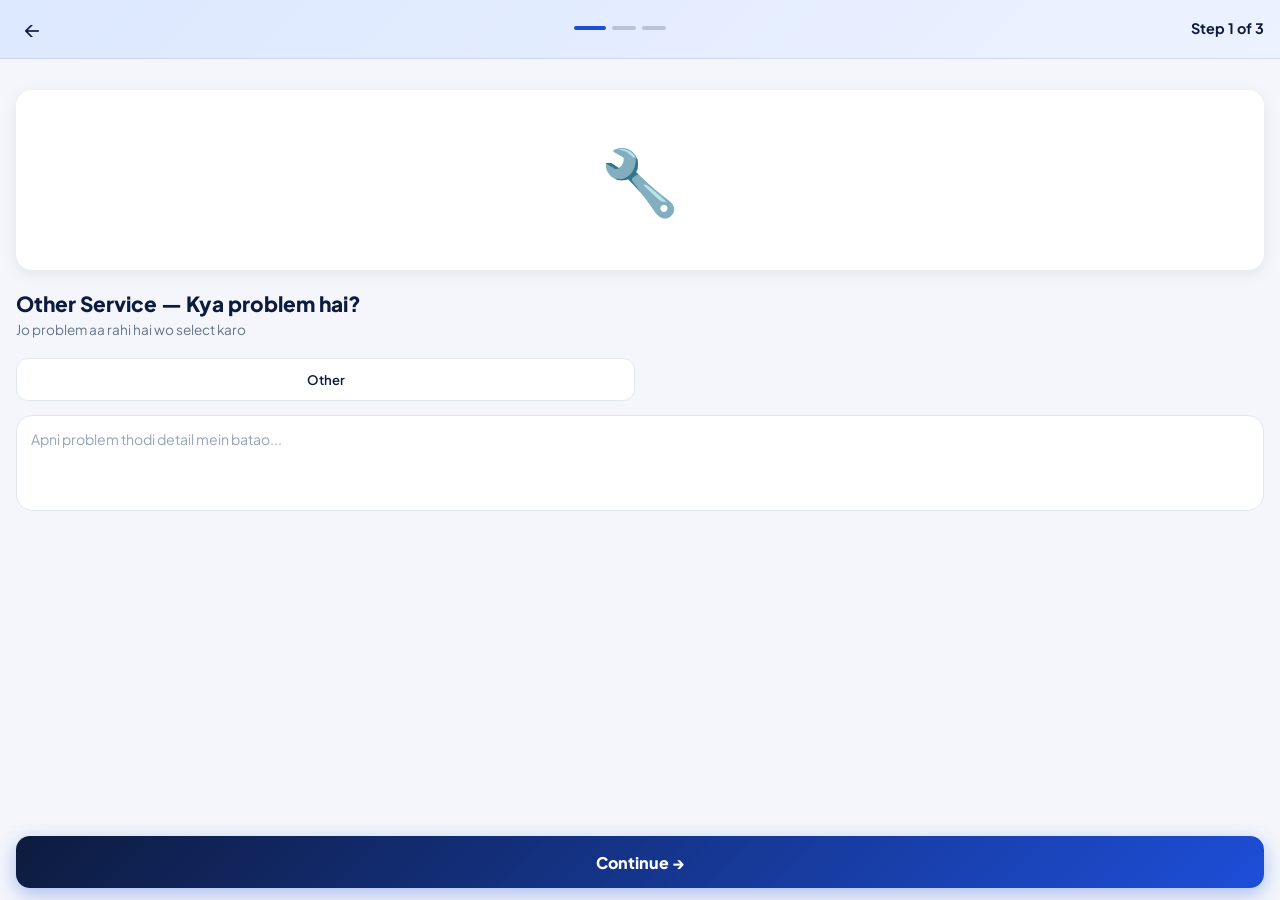
<file: frontend/booking.html>
<!DOCTYPE html>
<html lang="en">
<head>
<meta charset="UTF-8">
<meta name="viewport" content="width=device-width, initial-scale=1.0, viewport-fit=cover">
<title>Book Service — Kwikar</title>
<link href="https://fonts.googleapis.com/css2?family=Plus+Jakarta+Sans:wght@400;500;600;700;800&display=swap" rel="stylesheet">
<style>
*,*::before,*::after{box-sizing:border-box;margin:0;padding:0}
:root{
  --navy:#0d1b3e;--blue:#1d4ed8;--light:#dce8ff;--bg:#f4f6fb;
  --white:#fff;--sub:#64748b;--border:#e2e8f0;--green:#16a34a;--red:#ef4444;
  --r:16px;--safe-top:env(safe-area-inset-top);--safe-bot:env(safe-area-inset-bottom);
}
html{scroll-behavior:smooth}
body{font-family:'Plus Jakarta Sans',sans-serif;background:var(--bg);color:var(--navy);min-height:100vh;-webkit-tap-highlight-color:transparent}
button{font-family:inherit;cursor:pointer}
input,textarea,select{font-family:inherit}

/* ── HEADER ── */
.bk-header{
  position:fixed;top:0;left:0;right:0;z-index:100;
  background:linear-gradient(135deg,#dce8ff,#ecf2ff);
  padding:calc(10px + var(--safe-top)) 16px 12px;
  display:flex;align-items:center;justify-content:space-between;
  border-bottom:1px solid rgba(13,27,62,.1);
}
.bk-back{background:none;border:none;font-size:1.4rem;color:var(--navy);padding:4px 8px;border-radius:8px}
.bk-back:active{background:rgba(13,27,62,.08)}
.bk-title{font-size:.9rem;font-weight:700;color:var(--navy)}
.bk-progress{display:flex;align-items:center;gap:6px}
.bk-dot{width:24px;height:4px;border-radius:4px;background:rgba(13,27,62,.2);transition:all .3s}
.bk-dot.active{background:var(--blue);width:32px}
.bk-dot.done{background:var(--navy)}

/* ── PAGE WRAPPER ── */
.bk-page{
  padding-top:calc(70px + var(--safe-top));
  padding-bottom:calc(100px + var(--safe-bot));
  min-height:100vh;
}

/* ── STEP ── */
.step{display:none;padding:20px 16px 0;animation:fadeUp .35s ease both}
.step.active{display:block}
@keyframes fadeUp{from{opacity:0;transform:translateY(16px)}to{opacity:1;transform:none}}

/* ── APPLIANCE IMAGE ── */
.app-img-wrap{
  width:100%;background:var(--white);border-radius:var(--r);
  display:flex;align-items:center;justify-content:center;
  height:180px;overflow:hidden;margin-bottom:20px;
  box-shadow:0 4px 16px rgba(13,27,62,.08);
}
.app-img-wrap img{max-width:100%;max-height:100%;object-fit:contain}
.app-emoji{font-size:4rem}
.step-heading{font-size:1.3rem;font-weight:800;color:var(--navy);margin-bottom:4px}
.step-sub{font-size:.85rem;color:var(--sub);margin-bottom:20px}

/* ── ISSUE CHIPS ── */
.issues-grid{display:grid;grid-template-columns:1fr 1fr;gap:10px;margin-bottom:14px}
.issue-chip{
  background:var(--white);border:1.5px solid var(--border);
  border-radius:12px;padding:12px 10px;font-size:.82rem;font-weight:600;
  color:var(--navy);text-align:center;transition:all .2s;
}
.issue-chip.selected{background:var(--navy);border-color:var(--navy);color:var(--white)}
.issue-chip:active{transform:scale(.97)}

/* ── OTHER TEXTAREA ── */
.other-box{
  display:none;margin-bottom:14px;
  background:var(--white);border-radius:var(--r);
  border:1.5px solid var(--border);overflow:hidden;
}
.other-box.show{display:block}
.other-box textarea{
  width:100%;border:none;outline:none;padding:14px;
  font-family:inherit;font-size:.88rem;color:var(--navy);
  background:transparent;resize:none;min-height:90px;
}
.other-box textarea::placeholder{color:#94a3b8}

/* ── FIXED BOTTOM BUTTON ── */
.bk-footer{
  position:fixed;bottom:0;left:0;right:0;
  padding:12px 16px calc(12px + var(--safe-bot));
  background:linear-gradient(to top,var(--bg) 80%,transparent);
  z-index:99;
}
.bk-btn{
  width:100%;height:52px;background:linear-gradient(135deg,var(--navy),var(--blue));
  color:var(--white);border:none;border-radius:14px;
  font-size:1rem;font-weight:800;
  box-shadow:0 6px 20px rgba(29,78,216,.35);
  transition:all .2s;
}
.bk-btn:active{transform:scale(.98)}
.bk-btn:disabled{opacity:.5;cursor:not-allowed}

/* ── SCHEDULE STEP ── */
.days-scroll{display:flex;gap:8px;overflow-x:auto;padding-bottom:4px;margin-bottom:18px;scrollbar-width:none}
.days-scroll::-webkit-scrollbar{display:none}
.day-chip{
  flex-shrink:0;min-width:64px;padding:10px 8px;border-radius:12px;
  background:var(--white);border:1.5px solid var(--border);
  text-align:center;cursor:pointer;transition:all .2s;
}
.day-chip .day-name{font-size:.7rem;font-weight:600;color:var(--sub)}
.day-chip .day-date{font-size:.85rem;font-weight:800;color:var(--navy)}
.day-chip.selected{background:var(--navy);border-color:var(--navy)}
.day-chip.selected .day-name,.day-chip.selected .day-date{color:var(--white)}

.slots-list{display:flex;flex-direction:column;gap:10px}
.slot-item{
  background:var(--white);border:1.5px solid var(--border);
  border-radius:12px;padding:14px 16px;
  display:flex;align-items:center;justify-content:space-between;
  cursor:pointer;transition:all .2s;
}
.slot-item.selected{border-color:var(--blue);background:#eff6ff}
.slot-item.disabled{opacity:.4;cursor:not-allowed;background:#f8fafc}
.slot-time{font-size:1rem;font-weight:700;color:var(--navy)}
.slot-avail{font-size:.75rem;font-weight:600;color:var(--green)}
.slot-avail.na{color:#94a3b8}
.slot-radio{width:20px;height:20px;border-radius:50%;border:2px solid var(--border);flex-shrink:0;transition:all .2s;display:flex;align-items:center;justify-content:center}
.slot-item.selected .slot-radio{border-color:var(--blue);background:var(--blue)}
.slot-item.selected .slot-radio::after{content:'';width:8px;height:8px;border-radius:50%;background:#fff}

/* ── NOTIFY BANNER ── */
.notify-banner{
  display:flex;align-items:center;gap:12px;
  background:linear-gradient(135deg,#0d1b3e,#1d4ed8);
  border-radius:14px;padding:14px 16px;
  box-shadow:0 6px 20px rgba(29,78,216,.35);
}
.notify-icon{font-size:1.5rem;flex-shrink:0}
.notify-title{font-size:.95rem;font-weight:800;color:#fff;margin-bottom:2px}
.notify-sub{font-size:.75rem;color:rgba(255,255,255,.75);line-height:1.4}

/* ── BOOKING LOGIN MODAL ── */
.bk-login-overlay{
  position:fixed;inset:0;z-index:400;
  background:rgba(13,27,62,.65);
  display:none;align-items:flex-end;justify-content:center;
}
.bk-login-overlay.show{display:flex;animation:fadeIn .25s ease}
.bk-login-sheet{
  background:var(--white);border-radius:24px 24px 0 0;
  padding:28px 20px calc(28px + var(--safe-bot));
  width:100%;max-width:480px;
  animation:slideUp .35s cubic-bezier(.2,1,.4,1) both;
}
@keyframes slideUp{from{transform:translateY(100%)}to{transform:none}}
.bk-login-badge{
  display:inline-block;background:#fff3e0;color:#b45309;
  font-size:.72rem;font-weight:700;border-radius:20px;
  padding:4px 12px;margin-bottom:14px;
}
.bk-login-sheet h3{font-size:1.15rem;font-weight:800;color:var(--navy);margin-bottom:4px}
.bk-login-sheet p{font-size:.82rem;color:var(--sub);margin-bottom:20px;line-height:1.5}
.bk-login-input{
  width:100%;height:50px;border:1.5px solid var(--border);border-radius:12px;
  padding:0 14px;font-size:.95rem;color:var(--navy);background:var(--bg);
  outline:none;transition:border .2s;margin-bottom:10px;font-family:inherit;
}
.bk-login-input:focus{border-color:var(--blue);background:var(--white);box-shadow:0 0 0 3px rgba(29,78,216,.1)}
.bk-login-err{font-size:.78rem;color:var(--red);min-height:18px;margin-bottom:8px}
.bk-login-btn{
  width:100%;height:50px;background:linear-gradient(135deg,var(--navy),var(--blue));
  color:var(--white);border:none;border-radius:12px;
  font-size:1rem;font-weight:800;transition:all .2s;font-family:inherit;
}
.bk-login-btn:active{transform:scale(.98)}
.bk-login-btn:disabled{opacity:.5;cursor:not-allowed}
.bk-login-register{text-align:center;margin-top:14px;font-size:.8rem;color:var(--sub)}
.bk-login-register a{color:var(--blue);font-weight:700;text-decoration:none}

/* ── SLOT SKELETON ── */
.slot-skeleton{cursor:default!important;pointer-events:none}
.skel-line{border-radius:6px;background:linear-gradient(90deg,#e2e8f0 25%,#f1f5f9 50%,#e2e8f0 75%);background-size:200% 100%;animation:shimmer 1.4s infinite}
@keyframes shimmer{0%{background-position:200% 0}100%{background-position:-200% 0}}

/* ── ADDRESS STEP ── */
.addr-form{display:flex;flex-direction:column;gap:14px}
.addr-field{display:flex;flex-direction:column;gap:5px}
.addr-field label{font-size:.78rem;font-weight:700;color:var(--navy)}
.addr-field input,.addr-field textarea{
  border:1.5px solid var(--border);border-radius:12px;
  padding:12px 14px;font-size:.9rem;color:var(--navy);
  background:var(--white);outline:none;transition:border .2s;
}
.addr-field textarea{resize:none;min-height:80px}
.addr-field input:focus,.addr-field textarea:focus{border-color:var(--blue);box-shadow:0 0 0 3px rgba(29,78,216,.1)}

/* ── OVERLAY POPUP ── */
.overlay{
  position:fixed;inset:0;z-index:300;
  background:rgba(13,27,62,.6);
  display:none;align-items:center;justify-content:center;
  padding:20px;
}
.overlay.show{display:flex;animation:fadeIn .25s ease}
@keyframes fadeIn{from{opacity:0}to{opacity:1}}

/* ── UNDERSTAND POPUP ── */
.understand-box{
  background:var(--white);border-radius:20px;
  padding:24px 20px;text-align:center;
  max-width:260px;width:100%;
  animation:popIn .35s cubic-bezier(.2,1.5,.4,1) both;
}
@keyframes popIn{from{opacity:0;transform:scale(.8)}to{opacity:1;transform:none}}
.understand-box .emoji{margin-bottom:12px;display:flex;justify-content:center}
.understand-box h3{font-size:1.2rem;font-weight:800;color:var(--navy)}

/* ── INFO POPUP (user info + profession) ── */
.info-box{
  background:var(--white);border-radius:24px;
  padding:28px 20px;max-width:420px;width:100%;
  animation:popIn .35s cubic-bezier(.2,1.5,.4,1) both;
}
.info-box h3{font-size:1.1rem;font-weight:800;color:var(--navy);margin-bottom:4px}
.info-box p{font-size:.8rem;color:var(--sub);margin-bottom:18px;line-height:1.5}
.info-input{
  width:100%;height:48px;border:1.5px solid var(--border);border-radius:12px;
  padding:0 14px;font-size:.9rem;color:var(--navy);background:var(--bg);
  outline:none;transition:border .2s;margin-bottom:10px;
}
.info-input:focus{border-color:var(--blue);background:var(--white)}
.info-btn{
  width:100%;height:48px;background:linear-gradient(135deg,var(--navy),var(--blue));
  color:var(--white);border:none;border-radius:12px;
  font-size:.95rem;font-weight:800;margin-top:6px;
  transition:all .2s;
}

/* ── SUCCESS / FAIL POPUP ── */
.result-box{
  background:var(--white);border-radius:24px;
  padding:32px 20px;text-align:center;max-width:360px;width:100%;
  animation:popIn .35s cubic-bezier(.2,1.5,.4,1) both;
}
.result-box .r-emoji{font-size:3rem;margin-bottom:10px}
#failOverlay .result-box{padding:0 20px 22px;max-width:340px}
#failOverlay .result-box .r-emoji{
  margin:10px -20px -10px;
  height:95px;
  border-radius:24px 24px 0 0;
  overflow:hidden;
  display:flex;align-items:flex-start;justify-content:center;
  position:relative;z-index:1;
}
#failOverlay .result-box .r-emoji img{
  width:auto;height:100%;
  object-fit:contain;
  object-position:center top;
}
#failOverlay .result-box h3{position:relative;z-index:2;font-size:.95rem;margin-top:8px;margin-bottom:4px}
.result-box h3{font-size:1.2rem;font-weight:800;color:var(--navy);margin-bottom:8px}
.result-box p{font-size:.85rem;color:var(--sub);line-height:1.4;margin-bottom:8px}
.result-box .r-sub{font-size:.82rem;font-weight:700;color:var(--navy);margin-bottom:8px}
.r-btns{display:flex;gap:10px}
.r-btn{flex:1;height:44px;border:none;border-radius:12px;font-size:.88rem;font-weight:700;transition:all .2s}
.r-btn.yes{background:var(--navy);color:#fff}
.r-btn.no{background:var(--bg);color:var(--navy);border:1.5px solid var(--border)}
.r-close{
  margin-top:14px;width:100%;height:44px;
  background:var(--navy);color:#fff;border:none;
  border-radius:12px;font-size:.9rem;font-weight:700;
}

@media(max-width:400px){
  .app-img-wrap{height:180px}
  .svc-name-title{font-size:1.05rem}
  .step-heading{font-size:1rem}
  .bk-btn{height:46px;font-size:.9rem}
}
</style>
</head>
<body>

<!-- HEADER -->
<header class="bk-header">
  <button class="bk-back" onclick="goBack()">&#8592;</button>
  <div class="bk-progress">
    <div class="bk-dot active" id="dot1"></div>
    <div class="bk-dot" id="dot2"></div>
    <div class="bk-dot" id="dot3"></div>
  </div>
  <div class="bk-title" id="stepLabel">Step 1 of 3</div>
</header>

<div class="bk-page">

  <!-- STEP 1: ISSUE SELECTION -->
  <div class="step active" id="step1">
    <div class="app-img-wrap" id="appImgWrap"></div>
    <h2 class="step-heading" id="serviceHeading">Kya problem hai?</h2>
    <p class="step-sub">Jo problem aa rahi hai wo select karo</p>
    <div class="issues-grid" id="issuesGrid"></div>
    <div class="other-box" id="otherBox">
      <textarea id="otherText" placeholder="Apni problem thodi detail mein batao..."></textarea>
    </div>
  </div>

  <!-- STEP 2: SCHEDULE -->
  <div class="step" id="step2">
    <h2 class="step-heading">Time Slot Select karo</h2>
    <p class="step-sub">Apni suvidha ke anusaar time aur din select karo</p>
    <div class="days-scroll" id="daysScroll"></div>
    <div class="slots-list" id="slotsList"></div>
  </div>

  <!-- STEP 3: ADDRESS -->
  <div class="step" id="step3">
    <h2 class="step-heading">Aapka Address</h2>
    <p class="step-sub">Technician ko kahaan aana hai?</p>
    <div class="addr-form">
      <div class="addr-field">
        <label>Poora Address *</label>
        <textarea id="fullAddress" placeholder="Ghar no., gali, mohalla, shehar..."></textarea>
      </div>
      <div class="addr-field">
        <label>Pincode *</label>
        <input type="tel" id="pincode" maxlength="6" inputmode="numeric" placeholder="6-digit pincode">
      </div>
    </div>
  </div>

</div>

<!-- FIXED BOTTOM BUTTON -->
<div class="bk-footer">
  <button class="bk-btn" id="mainBtn" onclick="handleContinue()">Continue →</button>
  <div id="notifyBanner" style="display:none">
    <div class="notify-banner">
      <span class="notify-icon">🔔</span>
      <div>
        <div class="notify-title">You will be notified soon</div>
        <div class="notify-sub">Jaise hi technician available hoga, aapko notify kar denge</div>
      </div>
    </div>
  </div>
</div>

<!-- POPUP: UNDERSTAND (2 sec) -->
<div class="overlay" id="understandOverlay">
  <div class="understand-box">
    <div class"emoji">
      <img src="images/tech-thumbsup.png" alt="Technician" style="width:100px;height:100px;object-fit:contain">
    </div>
    <h3>Main aap ki problem ko samajh gaya!</h3>
  </div>
</div>

<!-- POPUP: USER INFO -->
<div class="overlay" id="userInfoOverlay">
  <div class="info-box">
    <h3>Aapka Introduction</h3>
    <p>Aapki booking ke liye thodi basic jaankari chahiye</p>
    <input class="info-input" type="text" id="userName" placeholder="Your Name*">
    <input class="info-input" type="tel" id="userPhone" maxlength="10" inputmode="numeric" placeholder="Mobile Number *">
    <button class="info-btn" onclick="submitUserInfo()">Continue →</button>
  </div>
</div>

<!-- POPUP: PROFESSION -->
<div class="overlay" id="professionOverlay">
  <div class="info-box">
    <h3>Aapka Profession</h3>
    <p>Apna profession batao, taki hum aapke liye sahi technician bhej sakein</p>
    <input class="info-input" type="text" id="userProfession" placeholder="Jaise: Teacher, Doctor, Business...">
    <button class="info-btn" onclick="submitProfession()">Continue →</button>
  </div>
</div>

<!-- POPUP: BOOKING SUCCESS -->
<div class="overlay" id="successOverlay">
  <div class="result-box">
    <div class="r-emoji">✅</div>
    <h3>Booking Ho Gayi!</h3>
    <p>Hamara verified technician <strong>60 minute</strong> mein aapke darwaze par aa jayega. Aapke phone par confirmation SMS bheja jayega.</p>
    <button class="r-close" onclick="window.location.href='index.html'">Back to Home Page</button>
  </div>
</div>

<!-- POPUP: SERVICE NOT AVAILABLE -->
<div class="overlay" id="failOverlay">
  <div class="result-box">
    <div class="r-emoji"><img src="images/tech-sad.png" alt=""></div>
    <h3>Sorry!</h3>
    <p>Abhi aapke area mein service available nahi hai!</p>
    <div class="r-sub">Kya aap apne area mein hamari service chahte hain?</div>
    <div class="r-btns">
      <button class="r-btn yes" onclick="saveFeedback(1)">Yes!</button>
      <button class="r-btn no" onclick="saveFeedback(0)">No</button>
    </div>
  </div>
</div>

<!-- POPUP: REVIEW YES — Thank you -->
<div class="overlay" id="reviewYesOverlay">
  <div class="result-box">
    <div class="r-emoji">🙏</div>
    <h3>Shukriya!</h3>
    <p>Aapka review humein bahut help karta hai. Hum jald hi aapke area mein service launch karenge!</p>
    <button class="r-close" onclick="window.location.href='index.html'">Go Back to Homepage →</button>
  </div>
</div>

<!-- BOOKING LOGIN / REGISTER MODAL -->
<div class="bk-login-overlay" id="bkLoginOverlay">
  <div class="bk-login-sheet">
    <div class="bk-login-badge">Booking ke liye zaroori</div>

    <!-- ── LOGIN VIEW ── -->
    <div id="bkLoginView">
      <h3>Login Karo</h3>
      <p>Time slot book karne ke liye pehle login karo</p>
      <input class="bk-login-input" type="tel" id="bkLoginPhone" maxlength="10" inputmode="numeric" placeholder="10-digit mobile number">
      <input class="bk-login-input" type="tel" id="bkLoginPin" maxlength="4" inputmode="numeric" placeholder="4-digit PIN">
      <div class="bk-login-err" id="bkLoginErr"></div>
      <button class="bk-login-btn" id="bkLoginBtn" onclick="bkLoginSubmit()">Login Karo →</button>
      <div class="bk-login-register">Naya account? <a href="javascript:void(0)" onclick="bkShowRegister()">Register karo</a></div>
    </div>

    <!-- ── REGISTER STEP 1: Name + Phone ── -->
    <div id="bkRegStep1" style="display:none">
      <h3>Register Karo</h3>
      <p>Apna account banao aur booking karo</p>
      <input class="bk-login-input" type="text"  id="bkRegName"  placeholder="Aapka naam *">
      <input class="bk-login-input" type="tel"   id="bkRegPhone" maxlength="10" inputmode="numeric" placeholder="10-digit mobile number *">
      <input class="bk-login-input" type="email" id="bkRegEmail" placeholder="Email (optional)">
      <div class="bk-login-err" id="bkRegErr1"></div>
      <button class="bk-login-btn" onclick="bkRegNext1()">Continue →</button>
      <div class="bk-login-register">Pehle se account hai? <a href="javascript:void(0)" onclick="bkShowLogin()">Login karo</a></div>
    </div>

    <!-- ── REGISTER STEP 2: Address ── -->
    <div id="bkRegStep2" style="display:none">
      <h3>Aapka Address</h3>
      <p>Technician ko kahaan aana hai?</p>
      <input class="bk-login-input" type="text" id="bkRegAddress" placeholder="Poora address (ghar no., gali, mohalla) *">
      <input class="bk-login-input" type="text" id="bkRegCity"    placeholder="Shehar / area *">
      <input class="bk-login-input" type="tel"  id="bkRegPincode" maxlength="6" inputmode="numeric" placeholder="6-digit pincode *">
      <div class="bk-login-err" id="bkRegErr2"></div>
      <button class="bk-login-btn" onclick="bkRegNext2()">Continue →</button>
      <div class="bk-login-register"><a href="javascript:void(0)" onclick="bkRegBack1()">← Wapas jao</a></div>
    </div>

    <!-- ── REGISTER STEP 3: PIN ── -->
    <div id="bkRegStep3" style="display:none">
      <h3>PIN Set Karo</h3>
      <p>Yeh 4-digit PIN login ke liye use hoga</p>
      <input class="bk-login-input" type="tel" id="bkRegPin"        maxlength="4" inputmode="numeric" placeholder="4-digit PIN banao *">
      <input class="bk-login-input" type="tel" id="bkRegPinConfirm" maxlength="4" inputmode="numeric" placeholder="PIN dobara daalo *">
      <div class="bk-login-err" id="bkRegErr3"></div>
      <button class="bk-login-btn" id="bkRegBtn" onclick="bkRegSubmit()">Register &amp; Book Karo →</button>
      <div class="bk-login-register"><a href="javascript:void(0)" onclick="bkRegBack2()">← Wapas jao</a></div>
    </div>
  </div>
</div>

<!-- POPUP: REVIEW NO — Sorry -->
<div class="overlay" id="reviewNoOverlay">
  <div class="result-box">
    <div class="r-emoji">💙</div>
    <h3>Koi baat nahi!</h3>
    <p>Humein maafi chahiye ki hum aapko disappoint kar rahe hain. Hum apni service ko aur behtar banane ki koshish karenge!</p>
    <button class="r-close" onclick="window.location.href='index.html'">Go Back to Homepage →</button>
  </div>
</div>

<script>
const _BASE = window.location.pathname
  .replace(/\/frontend\/.*$/, '')
  .replace(/\/[^/]*\.html$/, '')
  .replace(/\/$/, '');
const API = _BASE + '/backend/booking_api.php';

const SERVICES = {
  ac:       { name:'AC Service',             img:'images/ac-repair.png' },
  fridge:   { name:'Refrigerator Service',   img:'images/fridge-repair.png' },
  washing:  { name:'Washing Machine Service',img:'images/wm-repair.png' },
  tv:       { name:'TV Repair',              img:'images/tv-repair.png' },
  ro:       { name:'RO Purifier Service',    img:'images/ro-repair.png' },
  geyser:   { name:'Geyser Repair',          img:'images/geyser-repair.png' },
  microwave:{ name:'Microwave Repair',       img:'images/microwave-repair.png' },
  other:    { name:'Other Service',          img:null }
};

const ISSUES = {
  ac:       ['Cooling Nahi Ho Raha','Gas Refill Chahiye','Deep Cleaning','Awaz Aa Rahi Hai','Paani Tapak Raha Hai','Start Nahi Ho Raha','Remote Kaam Nahi Kar Raha','Other'],
  fridge:   ['Thanda Nahi Kar Raha','Paani Tapak Raha Hai','Awaz Aa Rahi Hai','Compressor Issue','Baraf Nahi Ban Raha','Door Seal Kharab','Other'],
  washing:  ['Spin Nahi Kar Raha','Paani Nahi Nikal Raha','Paani Tapak Raha Hai','Start Nahi Ho Raha','Drum Issue','Error Code Aa Raha Hai','Other'],
  tv:       ['Screen Nahi Aa Rahi','Awaaz Nahi Aa Rahi','Screen Damage Hai','On Nahi Ho Raha','Remote Issue','HDMI Kaam Nahi Kar Raha','Other'],
  ro:       ['Paani Kam Aa Raha Hai','Taste Kharab Hai','Paani Tapak Raha Hai','Filter Change Chahiye','TDS Zyada Hai','Motor Issue','Other'],
  geyser:   ['Garam Paani Nahi Aa Raha','Paani Tapak Raha Hai','Bahut Dheere Garam Hota Hai','Start Nahi Ho Raha','Temperature Issue','Awaz Aa Rahi Hai','Other'],
  microwave:['Garam Nahi Kar Raha','Andar Spark Aa Raha Hai','Door Issue','Turntable Nahi Ghoom Raha','Display Issue','Awaz Aa Rahi Hai','Other'],
  other:    ['Other']
};

const SERVICEABLE = ['812001','812002','812003','812004','812005','812006','812007','813102','813201','813202','813203','813204','813205','813206','813207','813210','813211','813212','813213'];
const DAYS_SHORT = ['Sun','Mon','Tue','Wed','Thu','Fri','Sat'];
const MONTHS = ['Jan','Feb','Mar','Apr','May','Jun','Jul','Aug','Sep','Oct','Nov','Dec'];
const TIME_SLOTS = [
  { label:'10:00 AM – 12:00 PM', start:10 },
  { label:'12:00 PM – 02:00 PM', start:12 },
  { label:'02:00 PM – 04:00 PM', start:14 },
  { label:'04:00 PM – 06:00 PM', start:16 },
  { label:'06:00 PM – 08:00 PM', start:18 }
];

// State
let currentStep = 1;
let service = '';
let selectedIssue = '';
let selectedSlot = '';
let selectedDay = '';
let userName = '';
let userPhone = '';
let userProfession = '';
let availabilityMap = {};  // { 'slot label' => { available, count, total } }

// Pre-fill from localStorage if user is logged in
(function(){
  const u = localStorage.getItem('kwikar_user');
  if(!u) return;
  try {
    const data = JSON.parse(u);
    userName  = data.name    || '';
    userPhone = data.phone   || '';
    // Pre-fill address step
    if(data.address) document.getElementById('fullAddress').value = data.address;
    if(data.pincode) document.getElementById('pincode').value     = data.pincode;
    // Pre-fill user info popup
    if(data.name)  document.getElementById('userName').value  = data.name;
    if(data.phone) document.getElementById('userPhone').value = data.phone;
  } catch(e) {}
})();

// Init
function init() {
  const params = new URLSearchParams(location.search);
  service = params.get('service') || 'other';
  if (!SERVICES[service]) service = 'other';

  const svc = SERVICES[service];
  document.getElementById('serviceHeading').textContent = 'Kya problem hai?';
  document.title = svc.name + ' — Kwikar';

  document.getElementById('serviceHeading').textContent = svc.name + ' — Kya problem hai?';

  const imgWrap = document.getElementById('appImgWrap');
  if (svc.img) {
    imgWrap.innerHTML = `<img src="${svc.img}" alt="${svc.name}">`;
  } else {
    imgWrap.innerHTML = `<div class="app-emoji">🔧</div>`;
  }

  buildIssues();
}

function buildIssues() {
  const grid = document.getElementById('issuesGrid');
  const issues = ISSUES[service] || ['Other'];
  grid.innerHTML = '';
  issues.forEach(issue => {
    const btn = document.createElement('button');
    btn.className = 'issue-chip';
    btn.textContent = issue;
    btn.onclick = () => selectIssue(issue, btn);
    grid.appendChild(btn);
  });
  if (service === 'other') {
    document.getElementById('otherBox').classList.add('show');
    selectedIssue = 'Other';
  }
}

function selectIssue(issue, btn) {
  document.querySelectorAll('.issue-chip').forEach(c => c.classList.remove('selected'));
  btn.classList.add('selected');
  selectedIssue = issue;
  if (issue === 'Other') {
    document.getElementById('otherBox').classList.add('show');
    document.getElementById('otherText').focus();
  } else {
    document.getElementById('otherBox').classList.remove('show');
  }
}

function buildSlotsLoading() {
  const list = document.getElementById('slotsList');
  list.innerHTML = TIME_SLOTS.map(() => `
    <div class="slot-item slot-skeleton">
      <div>
        <div class="skel-line" style="width:140px;height:16px;margin-bottom:6px"></div>
        <div class="skel-line" style="width:90px;height:12px"></div>
      </div>
      <div class="slot-radio"></div>
    </div>`).join('');
  document.getElementById('mainBtn').disabled = true;
}

function getUserPincode() {
  try {
    const u = JSON.parse(localStorage.getItem('kwikar_user') || '{}');
    return (u.pincode || '').trim();
  } catch(e) { return ''; }
}

async function fetchSlotAvailability(dateStr) {
  availabilityMap = {};
  const pincode = getUserPincode();
  if (!pincode || !/^\d{6}$/.test(pincode)) return;
  // dateStr like "23 May 2026" — PHP strtotime handles this fine
  try {
    const res = await fetch(API, {
      method: 'POST',
      headers: { 'Content-Type': 'application/json' },
      body: JSON.stringify({ action: 'slot_availability', pincode, date: dateStr })
    });
    const json = await res.json();
    if (json.success && Array.isArray(json.slots)) {
      json.slots.forEach(s => { availabilityMap[s.label] = s; });
    }
  } catch(e) {}
}

function buildSchedule() {
  const daysContainer = document.getElementById('daysScroll');
  const now = new Date();
  daysContainer.innerHTML = '';
  for (let i = 0; i < 7; i++) {
    const d = new Date(now);
    d.setDate(now.getDate() + i);
    const chip = document.createElement('div');
    chip.className = 'day-chip' + (i === 0 ? ' selected' : '');
    chip.innerHTML = `<div class="day-name">${i === 0 ? 'Aaj' : DAYS_SHORT[d.getDay()]}</div><div class="day-date">${d.getDate()} ${MONTHS[d.getMonth()]}</div>`;
    const dateStr = `${d.getDate()} ${MONTHS[d.getMonth()]} ${d.getFullYear()}`;
    chip.onclick = (function(ds) { return () => {
      document.querySelectorAll('.day-chip').forEach(c=>c.classList.remove('selected'));
      chip.classList.add('selected');
      selectedDay = ds;
      buildSlots();
    }; })(dateStr);
    if (i === 0) selectedDay = dateStr;
    daysContainer.appendChild(chip);
  }
  buildSlots();
}

function buildSlots() {
  const list = document.getElementById('slotsList');
  list.innerHTML = '';
  selectedSlot = '';
  document.getElementById('mainBtn').disabled = true;

  // All slots are closed — high demand mode
  TIME_SLOTS.forEach(slot => {
    const item = document.createElement('div');
    item.className = 'slot-item disabled';
    item.innerHTML = `
      <div>
        <div class="slot-time">${slot.label}</div>
        <div class="slot-avail na">Due to high demand all technician are busy now</div>
      </div>
      <div class="slot-radio"></div>`;
    list.appendChild(item);
  });
}

function updateHeader() {
  const dots = document.querySelectorAll('.bk-dot');
  dots.forEach((d,i) => {
    d.classList.remove('active','done');
    if (i+1 === currentStep) d.classList.add('active');
    else if (i+1 < currentStep) d.classList.add('done');
  });
  document.getElementById('stepLabel').textContent = `Step ${currentStep} of 3`;
}

function showStep(n) {
  document.querySelectorAll('.step').forEach(s=>s.classList.remove('active'));
  document.getElementById('step'+n).classList.add('active');
  currentStep = n;
  updateHeader();
  window.scrollTo(0,0);
  const btn    = document.getElementById('mainBtn');
  const notify = document.getElementById('notifyBanner');
  if (n === 2) {
    btn.style.display    = 'none';
    notify.style.display = '';
  } else {
    btn.style.display    = '';
    notify.style.display = 'none';
    if (n===1) { btn.textContent='Aage Bado →'; btn.disabled=false; }
    else if (n===3) { btn.textContent='Book Karo 🚀'; btn.disabled=false; }
  }
}

function goBack() {
  if (currentStep > 1) { showStep(currentStep-1); }
  else { window.location.href='index.html'; }
}

function handleContinue() {
  if (currentStep === 1) {
    if (!selectedIssue) { alert('Pehle ek problem select karo'); return; }
    if (selectedIssue === 'Other' && !document.getElementById('otherText').value.trim()) {
      alert('Apni problem thodi detail mein batao'); return;
    }
    // Gate: must be logged in before seeing time slots
    if (!localStorage.getItem('kwikar_user')) {
      openBkLoginModal();
      return;
    }
    showUnderstandPopup();
  } else if (currentStep === 2) {
    if (!selectedSlot) { alert('Ek time slot select karo'); return; }
    if (!selectedDay) { alert('Ek din select karo'); return; }
    // Skip user info popup if already logged in
    const savedUser = localStorage.getItem('kwikar_user');
    if (savedUser) {
      try {
        const u = JSON.parse(savedUser);
        userName  = u.name  || '';
        userPhone = u.phone || '';
      } catch(e) {}
      showOverlay('professionOverlay');
    } else {
      showOverlay('userInfoOverlay');
    }
  } else if (currentStep === 3) {
    submitBooking();
  }
}

function showUnderstandPopup() {
  showOverlay('understandOverlay');
  buildSchedule();
  setTimeout(() => {
    hideOverlay('understandOverlay');
    showStep(2);
  }, 2000);
}

function submitUserInfo() {
  const name = document.getElementById('userName').value.trim();
  const phone = document.getElementById('userPhone').value.trim();
  if (!name) { alert('Naam daalo'); return; }
  if (!/^\d{10}$/.test(phone)) { alert('Sahi 10-digit mobile number daalo'); return; }
  userName = name;
  userPhone = phone;
  hideOverlay('userInfoOverlay');
  showOverlay('professionOverlay');
}

function submitProfession() {
  userProfession = document.getElementById('userProfession').value.trim() || 'Not specified';
  hideOverlay('professionOverlay');
  showStep(3);
}

async function submitBooking() {
  const address = document.getElementById('fullAddress').value.trim();
  const pincode = document.getElementById('pincode').value.trim();
  if (!address) { alert('Poora address daalo'); return; }
  if (!/^\d{6}$/.test(pincode)) { alert('Sahi 6-digit pincode daalo'); return; }

  const btn = document.getElementById('mainBtn');
  btn.disabled = true;
  btn.textContent = 'Booking Ho Rahi Hai...';

  const available = SERVICEABLE.includes(pincode);
  const payload = {
    action:'book', service, issue:selectedIssue,
    other_issue: selectedIssue==='Other' ? document.getElementById('otherText').value.trim() : '',
    slot_time:selectedSlot, slot_date:selectedDay,
    user_name:userName, user_phone:userPhone,
    profession:userProfession, full_address:address,
    pincode, pincode_available: available ? 1 : 0
  };

  try {
    const res = await fetch(API, {
      method:'POST',
      headers:{'Content-Type':'application/json'},
      body:JSON.stringify(payload)
    });
    const json = await res.json();
    if (!json.success) {
      alert('Error: ' + (json.error || 'Kuch galat ho gaya, dobara try karo'));
      btn.disabled = false;
      btn.textContent = 'Book Karo 🚀';
      return;
    }
  } catch(e) {
    alert('Server se connect nahi ho paya. Check karo ki XAMPP chal raha hai: ' + e.message);
    btn.disabled = false;
    btn.textContent = 'Book Karo 🚀';
    return;
  }

  btn.disabled = false;
  btn.textContent = 'Book Karo 🚀';

  if (available) { showOverlay('successOverlay'); }
  else { showOverlay('failOverlay'); }
}

async function saveFeedback(wants) {
  const pincode = document.getElementById('pincode').value.trim();
  try {
    await fetch(API, {
      method:'POST', headers:{'Content-Type':'application/json'},
      body: JSON.stringify({ action:'save_feedback', pincode, user_name:userName, user_phone:userPhone, profession:userProfession, wants_service:wants })
    });
  } catch(e) {}
  hideOverlay('failOverlay');
  if(wants === 1) {
    showOverlay('reviewYesOverlay');
  } else {
    showOverlay('reviewNoOverlay');
  }
}

function showOverlay(id) { document.getElementById(id).classList.add('show'); }
function hideOverlay(id) { document.getElementById(id).classList.remove('show'); }

/* ── BOOKING LOGIN / REGISTER MODAL ── */
function _bkShow(id) {
  ['bkLoginView','bkRegStep1','bkRegStep2','bkRegStep3'].forEach(v =>
    document.getElementById(v).style.display = v === id ? '' : 'none'
  );
}

function openBkLoginModal() {
  document.getElementById('bkLoginPhone').value = '';
  document.getElementById('bkLoginPin').value   = '';
  document.getElementById('bkLoginErr').textContent = '';
  _bkShow('bkLoginView');
  document.getElementById('bkLoginOverlay').classList.add('show');
  setTimeout(() => document.getElementById('bkLoginPhone').focus(), 300);
}

function closeBkLoginModal() {
  document.getElementById('bkLoginOverlay').classList.remove('show');
}

function bkShowRegister() {
  ['bkRegName','bkRegPhone','bkRegEmail','bkRegAddress','bkRegCity','bkRegPincode','bkRegPin','bkRegPinConfirm']
    .forEach(id => { document.getElementById(id).value = ''; });
  ['bkRegErr1','bkRegErr2','bkRegErr3'].forEach(id => { document.getElementById(id).textContent = ''; });
  // Pre-fill pincode from welcome pin if saved
  const savedPin = localStorage.getItem('kwikar_welcome_pin');
  if (savedPin) document.getElementById('bkRegPincode').value = savedPin;
  _bkShow('bkRegStep1');
  setTimeout(() => document.getElementById('bkRegName').focus(), 100);
}

function bkShowLogin() {
  document.getElementById('bkLoginErr').textContent = '';
  _bkShow('bkLoginView');
  setTimeout(() => document.getElementById('bkLoginPhone').focus(), 100);
}

// ── LOGIN submit ──
async function bkLoginSubmit() {
  const phone = document.getElementById('bkLoginPhone').value.trim().replace(/\D/g,'').slice(-10);
  const pin   = document.getElementById('bkLoginPin').value.trim();
  const err   = document.getElementById('bkLoginErr');
  const btn   = document.getElementById('bkLoginBtn');
  if (!/^\d{10}$/.test(phone)) { err.textContent = 'Sahi 10-digit number daalo'; return; }
  if (!/^\d{4}$/.test(pin))    { err.textContent = '4-digit PIN daalo'; return; }
  err.textContent = '';
  btn.disabled = true;
  const orig = btn.textContent;
  btn.textContent = 'Verifying…';
  try {
    const res  = await fetch(_BASE + '/backend/user_api.php?action=login', {
      method: 'POST', headers: { 'Content-Type': 'application/json' },
      body: JSON.stringify({ phone, pin })
    });
    const data = await res.json();
    if (!data.success) { err.textContent = data.error || 'Phone ya PIN galat hai'; return; }
    const u = { ...(data.user || {}), role: 'user' };
    localStorage.setItem('kwikar_user', JSON.stringify(u));
    userName  = u.name  || '';
    userPhone = u.phone || phone;
    if (u.address && !document.getElementById('fullAddress').value)
      document.getElementById('fullAddress').value = u.address;
    if (u.pincode && !document.getElementById('pincode').value)
      document.getElementById('pincode').value = u.pincode;
    closeBkLoginModal();
    showUnderstandPopup();
  } catch(e) {
    err.textContent = 'Server se connect nahi ho paya — dobara try karo';
  } finally {
    btn.disabled = false;
    btn.textContent = orig;
  }
}

// ── REGISTER step 1 ──
function bkRegNext1() {
  const name  = document.getElementById('bkRegName').value.trim();
  const phone = document.getElementById('bkRegPhone').value.trim();
  const err   = document.getElementById('bkRegErr1');
  if (!name)                       { err.textContent = 'Naam daalna zaroori hai'; return; }
  if (!/^\d{10}$/.test(phone))     { err.textContent = 'Sahi 10-digit number daalo'; return; }
  err.textContent = '';
  _bkShow('bkRegStep2');
  setTimeout(() => document.getElementById('bkRegAddress').focus(), 100);
}

function bkRegBack1() { _bkShow('bkRegStep1'); }

// ── REGISTER step 2 ──
function bkRegNext2() {
  const address = document.getElementById('bkRegAddress').value.trim();
  const city    = document.getElementById('bkRegCity').value.trim();
  const pincode = document.getElementById('bkRegPincode').value.trim();
  const err     = document.getElementById('bkRegErr2');
  if (!address)                     { err.textContent = 'Address daalna zaroori hai'; return; }
  if (!city)                        { err.textContent = 'Shehar ka naam daalo'; return; }
  if (!/^\d{6}$/.test(pincode))     { err.textContent = '6-digit pincode daalo'; return; }
  err.textContent = '';
  document.getElementById('bkRegPin').value = '';
  document.getElementById('bkRegPinConfirm').value = '';
  document.getElementById('bkRegErr3').textContent = '';
  _bkShow('bkRegStep3');
  setTimeout(() => document.getElementById('bkRegPin').focus(), 100);
}

function bkRegBack2() { _bkShow('bkRegStep2'); }

// ── REGISTER step 3 (final submit) ──
async function bkRegSubmit() {
  const pin        = document.getElementById('bkRegPin').value.trim();
  const pinConfirm = document.getElementById('bkRegPinConfirm').value.trim();
  const err        = document.getElementById('bkRegErr3');
  const btn        = document.getElementById('bkRegBtn');
  if (!/^\d{4}$/.test(pin))      { err.textContent = '4-digit PIN daalo'; return; }
  if (pin !== pinConfirm)         { err.textContent = 'Dono PIN match nahi kar rahe'; return; }
  err.textContent = '';

  const name    = document.getElementById('bkRegName').value.trim();
  const phone   = document.getElementById('bkRegPhone').value.trim().replace(/\D/g,'').slice(-10);
  const email   = document.getElementById('bkRegEmail').value.trim();
  const address = document.getElementById('bkRegAddress').value.trim();
  const city    = document.getElementById('bkRegCity').value.trim();
  const pincode = document.getElementById('bkRegPincode').value.trim();

  btn.disabled = true;
  const orig = btn.textContent;
  btn.textContent = 'Saving…';
  try {
    const res  = await fetch(_BASE + '/backend/user_api.php?action=register', {
      method: 'POST', headers: { 'Content-Type': 'application/json' },
      body: JSON.stringify({ name, phone, email, address, city, pincode, pin, role: 'user' })
    });
    const data = await res.json();
    if (!data.success) { err.textContent = data.error || 'Register nahi ho paya'; return; }
    const u = { name, phone, email, address, city, pincode, role: 'user',
                user_id: data.user?.id || '' };
    localStorage.setItem('kwikar_user', JSON.stringify(u));
    localStorage.setItem('kwikar_pin_done', '1');
    userName  = name;
    userPhone = phone;
    // Pre-fill address step
    if (!document.getElementById('fullAddress').value) document.getElementById('fullAddress').value = address;
    if (!document.getElementById('pincode').value)     document.getElementById('pincode').value     = pincode;
    closeBkLoginModal();
    showUnderstandPopup();
  } catch(e) {
    err.textContent = 'Server se connect nahi ho paya — dobara try karo';
  } finally {
    btn.disabled = false;
    btn.textContent = orig;
  }
}

// Keyboard shortcuts
document.getElementById('bkLoginPin').addEventListener('keydown',      e => { if (e.key === 'Enter') bkLoginSubmit(); });
document.getElementById('bkLoginPhone').addEventListener('keydown',    e => { if (e.key === 'Enter') document.getElementById('bkLoginPin').focus(); });
document.getElementById('bkRegPin').addEventListener('keydown',        e => { if (e.key === 'Enter') document.getElementById('bkRegPinConfirm').focus(); });
document.getElementById('bkRegPinConfirm').addEventListener('keydown', e => { if (e.key === 'Enter') bkRegSubmit(); });

updateHeader();
init();
</script>
</body>
</html>
</file>
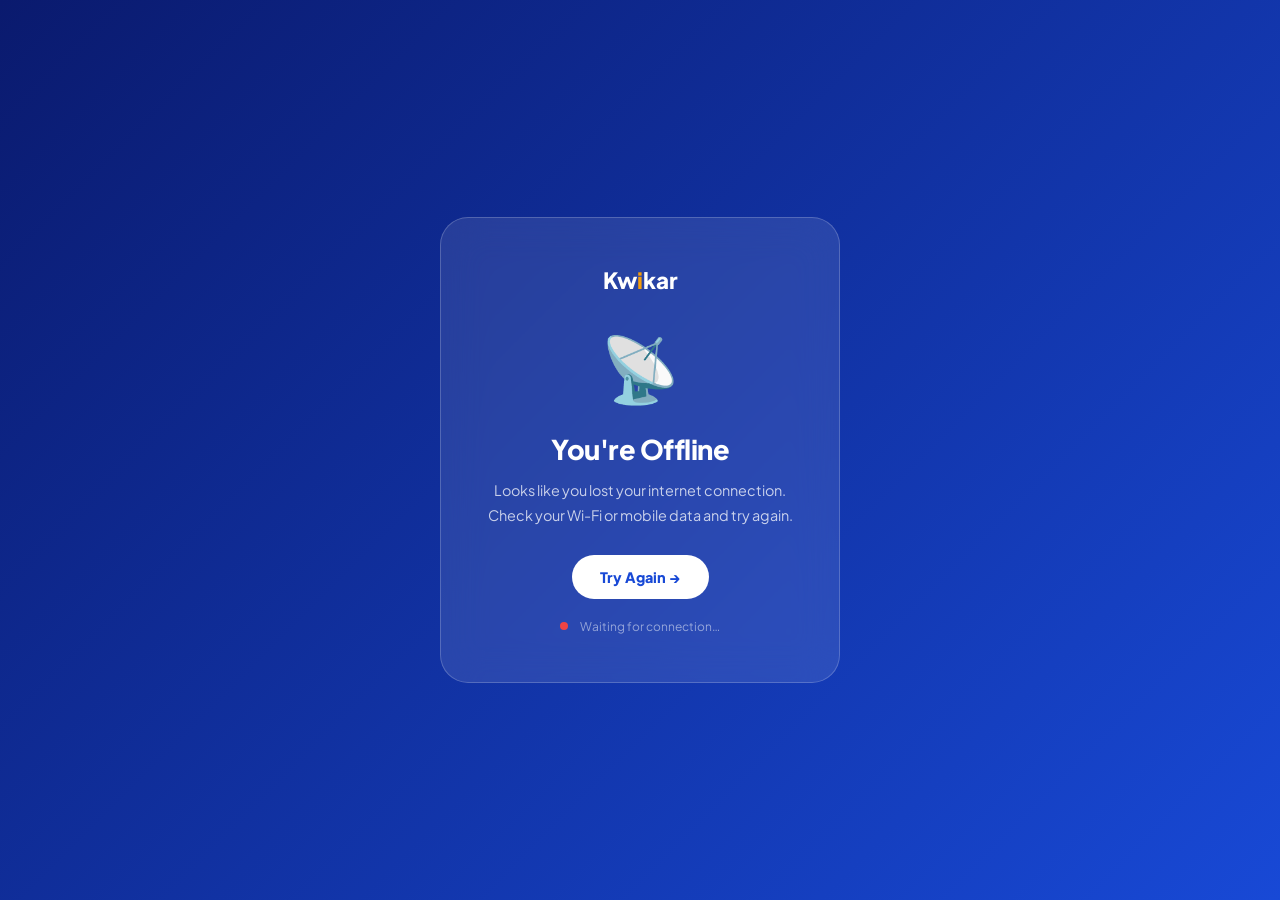
<file: frontend/offline.html>
<!DOCTYPE html>
<html lang="en">
<head>
<meta charset="UTF-8">
<meta name="viewport" content="width=device-width, initial-scale=1.0">
<title>Kwikar — You're Offline</title>
<link href="https://fonts.googleapis.com/css2?family=Plus+Jakarta+Sans:wght@400;600;700;800&display=swap" rel="stylesheet">
<style>
  *{box-sizing:border-box;margin:0;padding:0}
  body{font-family:'Plus Jakarta Sans',sans-serif;background:linear-gradient(135deg,#0a1a6e,#1849d6);min-height:100vh;display:flex;align-items:center;justify-content:center;padding:20px;color:#fff}
  .card{background:rgba(255,255,255,.1);backdrop-filter:blur(20px);border:1px solid rgba(255,255,255,.2);border-radius:28px;padding:48px 40px;text-align:center;max-width:400px;width:100%}
  .icon{font-size:4rem;margin-bottom:24px;animation:float 3s ease-in-out infinite}
  @keyframes float{0%,100%{transform:translateY(0)}50%{transform:translateY(-12px)}}
  h1{font-size:1.7rem;font-weight:800;margin-bottom:12px;letter-spacing:-.5px}
  p{color:rgba(255,255,255,.75);font-size:.9rem;line-height:1.7;margin-bottom:28px}
  .logo{font-size:1.4rem;font-weight:800;margin-bottom:32px}
  .logo em{color:#f59e0b;font-style:normal}
  .btn{display:inline-block;background:#fff;color:#1849d6;font-family:inherit;font-size:.9rem;font-weight:800;padding:13px 28px;border-radius:50px;text-decoration:none;border:none;cursor:pointer;transition:all .25s}
  .btn:hover{transform:translateY(-2px);box-shadow:0 8px 24px rgba(0,0,0,.2)}
  .dot{display:inline-block;width:8px;height:8px;background:#ef4444;border-radius:50%;margin-right:8px;animation:blink 1.5s infinite}
  @keyframes blink{0%,100%{opacity:1}50%{opacity:.2}}
  .status{font-size:.75rem;color:rgba(255,255,255,.5);margin-top:20px;display:flex;align-items:center;justify-content:center;gap:4px}
</style>
</head>
<body>
  <div class="card">
    <div class="logo">Kw<em>i</em>kar</div>
    <div class="icon">📡</div>
    <h1>You're Offline</h1>
    <p>Looks like you lost your internet connection. Check your Wi-Fi or mobile data and try again.</p>
    <button class="btn" onclick="location.reload()">Try Again →</button>
    <div class="status"><span class="dot"></span>Waiting for connection…</div>
  </div>
  <script>
    window.addEventListener('online', () => location.reload());
  </script>
</body>
</html>
</file>
